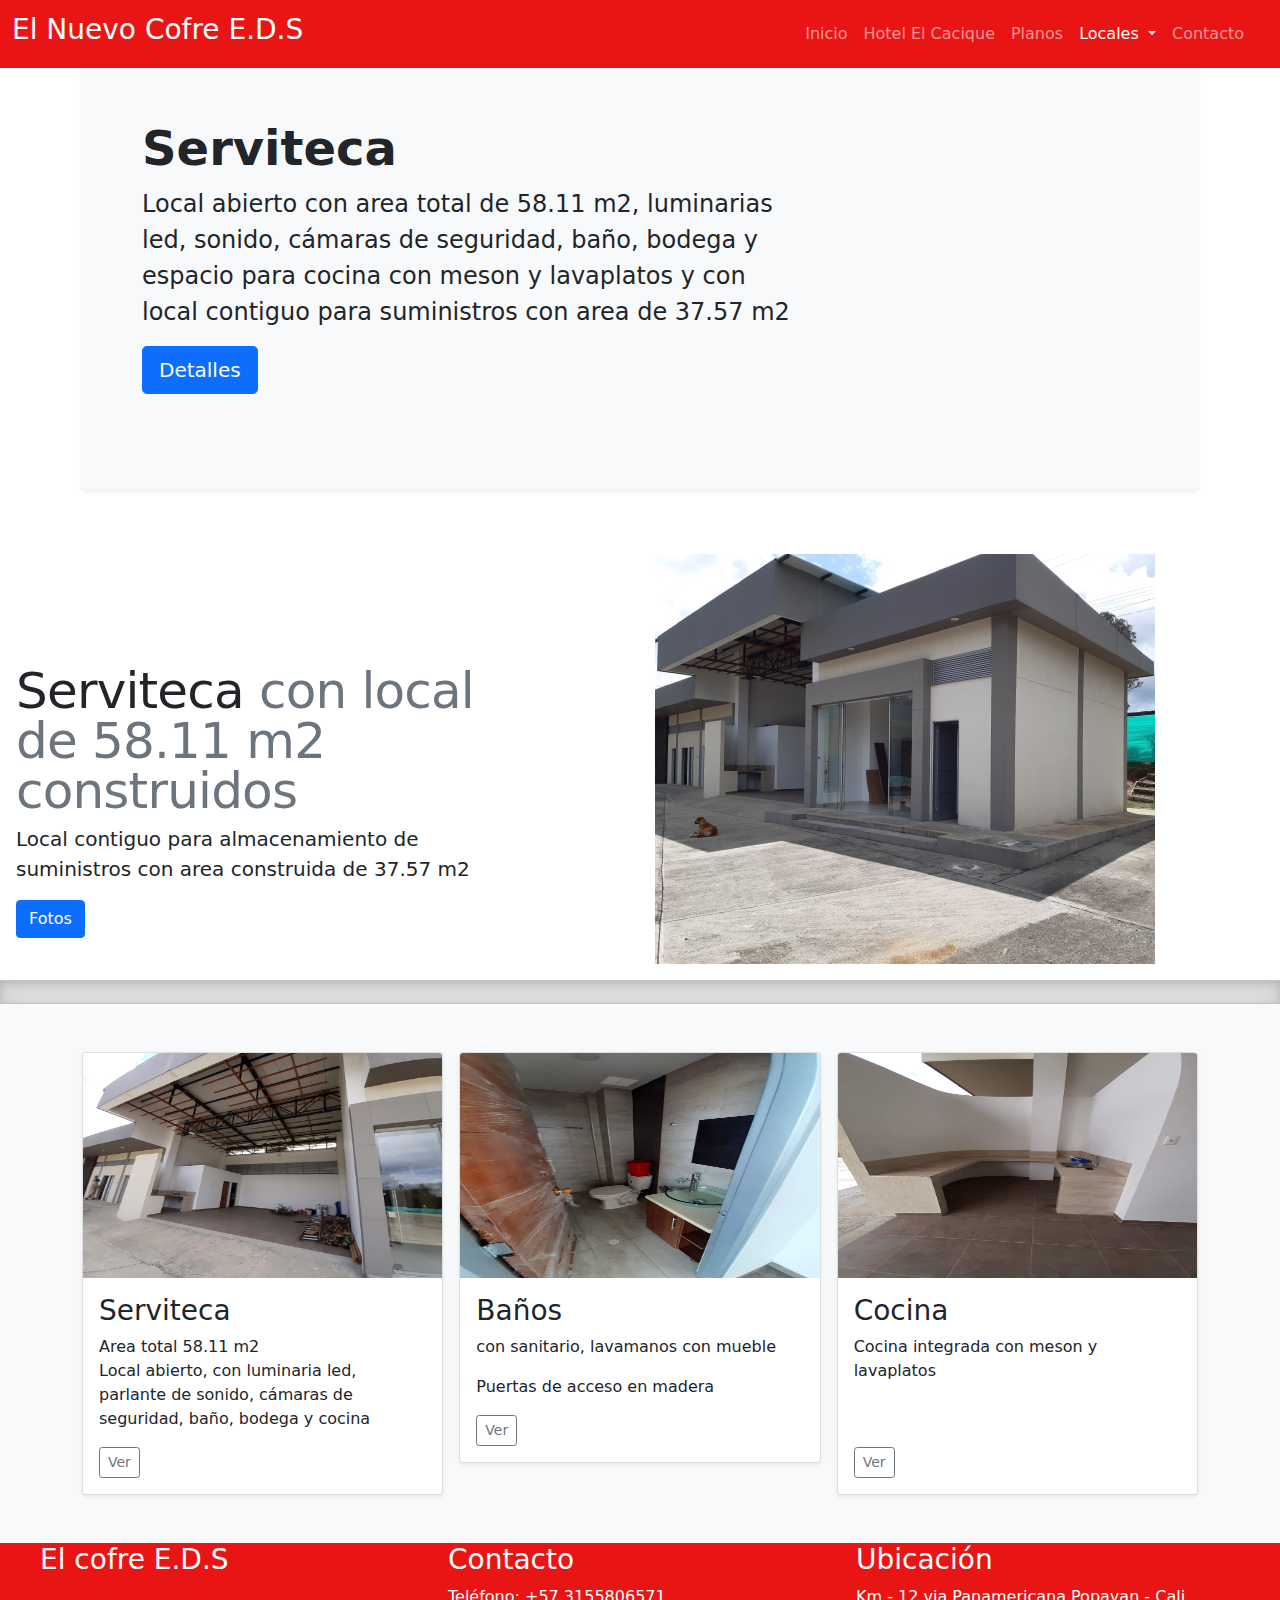
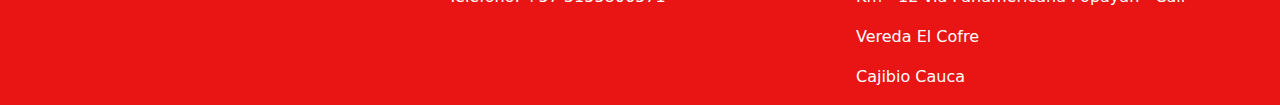
<file: local/baños.html>
<!doctype html>
<html lang="en">
  <head>
    <meta charset="utf-8">
    <meta name="viewport" content="width=device-width, initial-scale=1">
    <meta name="description" content="">
    <meta name="author" content="Mark Otto, Jacob Thornton, and Bootstrap contributors">
    <meta name="generator" content="Hugo 0.84.0">
    <title>Serviteca - El Cofre E.D.S</title>

    <link rel="stylesheet" href="../styles.css">
    <link rel="canonical" href="https://getbootstrap.com/docs/5.0/examples/jumbotron/">

    

    <!-- Bootstrap core CSS -->
<link href="../assets/dist/css/bootstrap.min.css" rel="stylesheet">

    <style>
      .bd-placeholder-img {
        font-size: 1.125rem;
        text-anchor: middle;
        -webkit-user-select: none;
        -moz-user-select: none;
        user-select: none;
      }

      @media (min-width: 768px) {
        .bd-placeholder-img-lg {
          font-size: 3.5rem;
        }
      }
    </style>

    
  </head>

  <body>
    <header>
      <nav class="navbar navbar-expand-lg navbar-dark fixed-top">
        <div class="container-fluid">
          <a class="navbar-brand" href="../index.html"><h3>El Nuevo Cofre E.D.S</h3></a>
          <button class="navbar-toggler" type="button" data-bs-toggle="collapse" data-bs-target="#navbarSupportedContent" aria-controls="navbarSupportedContent" aria-expanded="false" aria-label="Toggle navigation">
            <span class="navbar-toggler-icon"></span>
          </button>
          <div class="collapse navbar-collapse mx-2 px-2" id="navbarSupportedContent">
            <ul class="navbar-nav ms-auto mb-2 mb-lg-0">
              <li class="nav-item">
                <a class="nav-link " aria-current="page" href="../index.html">Inicio</a>
              </li>
              <li class="nav-item">
                <a class="nav-link"  href="../hotel/hotel.html">Hotel El Cacique</a>
              </li>
              <li class="nav-item">
                <a class="nav-link " href="../construccion.html">Planos</a>
              </li>
              <li class="nav-item dropdown">
                <a class="nav-link dropdown-toggle active" href="#" id="navbarDropdown" role="button" data-bs-toggle="dropdown" aria-expanded="false">
                  Locales
                </a>
                <ul class="dropdown-menu" aria-labelledby="navbarDropdown ">
                  <li><a class="dropdown-item" href="../hotel/hotel.html">Hotel</a></li>
                  <li><a class="dropdown-item active" href="./local.html">Serviteca</a></li>
                  <li><a class="dropdown-item" href="../construccion.html">Surtidores</a></li>
                  <li><a class="dropdown-item" href="../generador/respaldo.html">Subestación electrica</a></li>
                </ul>
              </li>
              <li class="nav-item">
                <a class="nav-link " href="#">Contacto</a>
              </li>
          </div>
        </div>
        </nav>
    </header>
  <main>
  <div class="container py-4">


    <div class="p-5 mb-4 bg-light rounded-3 shadow-sm">
      <div class="container-fluid py-5">
        <h1 class="display-5 fw-bold">Serviteca</h1>
        <p class="col-md-8 fs-4">Local abierto con area total de 58.11 m2, luminarias led, sonido, cámaras de seguridad, baño,
            bodega y espacio para cocina con meson y lavaplatos y con local contiguo para suministros con area de 37.57 m2</p>
        <a href="#detalles">
            <button class="btn btn-primary btn-lg" type="button">Detalles</button>
        </a>
      </div>
    </div>
  </div>
    


</main>
<div class="container-fluid px-0" id="detalles">
    <div class="row featurette">
        <div class = "col-5 "> 
            <h2 class="featurette-heading">Serviteca <span class="text-muted">con local de 58.11 m2 construidos</span></h2>
            <p class="lead">Local contiguo para almacenamiento de suministros con area construida de 37.57 m2</p>
            <a href="#album">
              <button type="button" class="btn btn-primary">
                Fotos
              </button>
            </a>
        </div>
        <div class="col-7 d-flex justify-content-center text-center">
            <a href="">
                <img class="local" src="../Photos/local_R.jpg" >
            </a>      
        </div>
    </div>
    
    <div class="b-example-divider"></div>

  </div>
<div class="album py-5 bg-light" id="album">
    <div class="container">

      <div class="row row-cols-1 row-cols-sm-2 row-cols-md-3 g-3">
        <div class="col">
          <div class="card shadow-sm">
            <img src="../Photos/serviteca_R.jpg" class="bd-placeholder-img card-img-top" width="100%" height="225">
            <div class="card-body">
              <h3>Serviteca</h3>
              <p class="card-text">Area total 58.11 m2 <br>Local abierto, con luminaria led, parlante de sonido, cámaras de seguridad, baño, bodega y cocina </p>
              
              <div class="d-flex justify-content-between align-items-center">
                <div class="btn-group">
                      <a href="../construccion.html">
                        <button type="button" class="btn btn-sm btn-outline-secondary">Ver</button>
                      </a>     
                      

                </div>
               
              </div>
            </div>
          </div>
        </div>
        <div class="col">
          <div class="card shadow-sm">
            <img src="../Photos/baños_serviteca.jpg" class="bd-placeholder-img card-img-top" width="100%" height="225">
            <div class="card-body">
              <h3>Baños</h3>
              <p class="card-text">con sanitario, lavamanos con mueble</p>
              <p class="card-text">Puertas de acceso en madera</p>
              <div class="d-flex justify-content-between align-items-center">
                <div class="btn-group">
                  <a href="../construccion.html">
                      <button type="button" class="btn btn-sm btn-outline-secondary">Ver</button>
                  </a>     
                </div>

              </div>
            </div>
          </div>
        </div>
        <div class="col">
          <div class="card shadow-sm">
            <img src="../Photos/cocina.jpg" class="bd-placeholder-img card-img-top" width="100%" height="225">
            <div class="card-body">
              <h3>Cocina</h3>
              <p class="card-text">Cocina integrada con meson y lavaplatos</p>
              <br>
              <br>
              <div class="d-flex justify-content-between align-items-center">
                <div class="btn-group">
                  <a href="../construccion.html">
                      <button type="button" class="btn btn-sm btn-outline-secondary">Ver</button>
                  </a>     
                </div>

              </div>
            </div>
          </div>
        </div>
      </div>
    </div>
  </div> 
  
  <script src="../assets/dist/js/bootstrap.bundle.min.js"></script>
  </body>
  

  <div class="footer" >
    <div class="container-fluid">
      <div class="row px-2 mx-2">
        <div class="col-md-4">
          <h3>El cofre E.D.S</h3>
          <br>      
        </div>
        <div class="col-md-4">
          <h3>Contacto</h3>
          <p>Teléfono: +57 3155806571</p>

        </div>
        <div class="col-md-4">
          <h3>Ubicación</h3>
          <p>Km - 12 via Panamericana Popayan - Cali</p>
          <p>Vereda El Cofre</p>
          <p>Cajibio Cauca</p>
        </div>
      </div>
    </div>  
  </div>     
</div>
</html>
</file>
<file: styles.css>
html, body { height: 100%; }

/* NAVBAR */
.navbar{
    background-color: #e91515 ;
    text-decoration: none !important;
    padding-top: 15px;
    padding-bottom: 5px;
}
.navbar:hover{
  color:white;
  text-decoration: none !important;
}
.navbar-brand{
  color: white;
  text-decoration: none !important;
}
.navbar-brand:hover{
  color: white;
  text-decoration: none !important;
}
.navbar-nav .nav-link{
  color: white;
  text-decoration: none !important;
}
/* NAVBAR */

.footer{
    background-color:#e91515 ;
    color: white;
}
.mapa{
    width: 100%;
    height: auto;    
}

  
  /* CAROUSEL
  -------------------------------------------------- */
  
  /* Carousel base class */
  /* .carousel {
    margin-bottom: 4rem;
  } */
  /* Since positioning the image, we need to help out the caption */
  .carousel-caption {
    bottom: 3rem;
    z-index: 10;
  }
  
  /* Declare heights because of positioning of img element */
  .carousel-item {
    height: 40rem;
  }
  .carousel-item > img {
    position: absolute;
    top: 0;
    left: 0;
    min-width: 100%;
    height: 40rem;
  }
  
  /* CAROUSEL */

  /* Featurettes
  ------------------------- */
  .featurette{
    padding-top: 1rem;
    padding-bottom: 1rem;
    padding-left: 1rem;
    padding-right: 1rem;
    margin-left: 1rem;
  }

  .featurette-divider {
    margin: 5rem 0; /* Space out the Bootstrap <hr> more */
  }
  
  /* Thin out the marketing headings */
  .featurette-heading {
    font-weight: 300;
    line-height: 1;
    /* rtl:remove */
    letter-spacing: -.05rem;
  }
  
  
  /* RESPONSIVE CSS
  -------------------------------------------------- */
  
  @media (min-width: 40em) {
    /* Bump up size of carousel content */
    .carousel-caption p {
      margin-bottom: 1.25rem;
      font-size: 1.25rem;
      line-height: 1.4;
    }
  
    .featurette-heading {
      font-size: 50px;
    }
  }
  
  @media (min-width: 62em) {
    .featurette-heading {
      margin-top: 7rem;
    }
  }
  
/* FEATURETES */



/* Serviteca styles */

.serviteca{
    background-color: #e9bd15 ;
}

.b-example-divider {
  height: 1.5rem;
  background-color: rgba(0, 0, 0, .1);
  border: solid rgba(0, 0, 0, .15);
  border-width: 1px 0;
  box-shadow: inset 0 .5em 1.5em rgba(0, 0, 0, .1), inset 0 .125em .5em rgba(0, 0, 0, .15);
}

.local{
  width: 100%;
  height: auto;
}
/* Serviteca styles */


/* Whatsapp button */
.floating{
	position:fixed;
	width:60px;
	height:60px;
	bottom:40px;
	right:40px;
	background-color:#25d366;
	color:#FFF;
	border-radius:50px;
	text-align:center;
       font-size:30px;
	box-shadow: 2px 2px 3px #999;
  z-index:100;
}

.float-button{
	margin-top:16px;
}
/* Whatsapp button */

.iconos-movil .row a{
  text-decoration: none !important;
} 
.fondo-hotel{
  background-image: url("./Photos/pasillo-habitaciones.gif");
  background-repeat: no-repeat;
  background-size: cover;
  background-position: center;
  height: auto;
  width: 100%;
  
}
</file>
